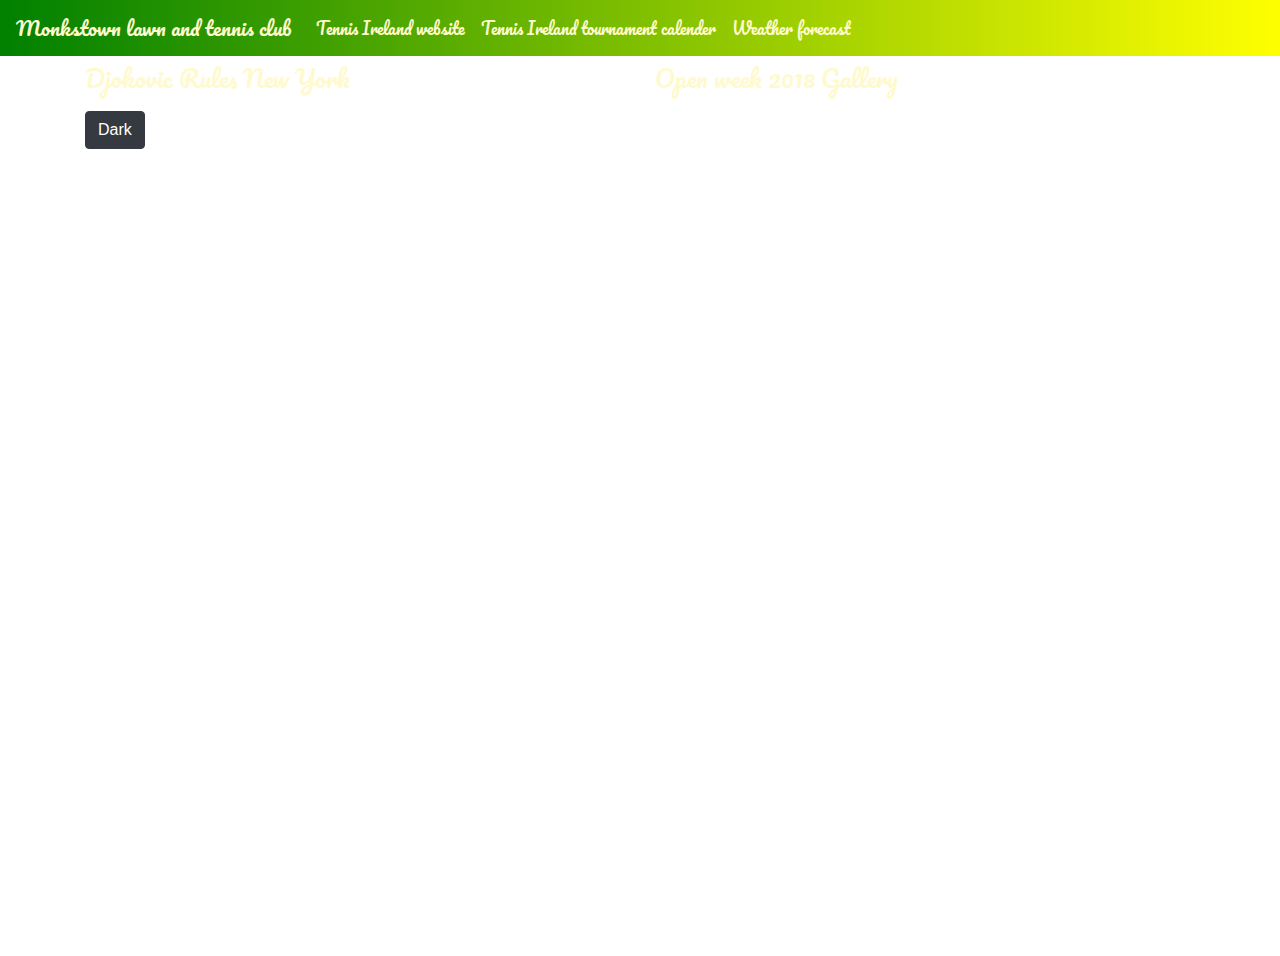
<file: components.1.html>
<!DOCTYPE html>
<html lang="en">

<head>
    <meta charset="UTF-8">
    <meta name="viewport" content="width=device-width, initial-scale=1.0">
    <meta http-equiv="X-UA-Compatible" content="ie=edge">
    <link rel="stylesheet" href="https://maxcdn.bootstrapcdn.com/bootstrap/4.0.0/css/bootstrap.min.css" integrity="sha384-Gn5384xqQ1aoWXA+058RXPxPg6fy4IWvTNh0E263XmFcJlSAwiGgFAW/dAiS6JXm" crossorigin="anonymous">

    <link href="https://fonts.googleapis.com/css?family=Pacifico" rel="stylesheet">
    <title>Monkstown Tennis Club</title>
</head>
<style>
    body,
    html {
        height: 100%;
    }

    .bg {

        background-image: url("http://www.monkstowntennisclub.com/pics/General/openweek1.png");



        height: 100%;


        background-position: center;
        background-repeat: no-repeat;
        background-size: cover;
    }




    .h1 {
        color: lemonchiffon;
        font-size: 24px;
        font-family: 'Pacifico';


    }



    .navbar {
        background: linear-gradient(to right, green, yellow);

    }

    .navbar-brand {
        font-family: 'Pacifico';
    }

    nav ul li a {
        color: lemonchiffon;
        font-family: 'Pacifico';
    }

    nav ul li a:hover {
        color: lightgreen;
    }

    nav>a {
        color: lemonchiffon;
        
    }

    nav>a:hover {
        color: lightgreen;
    }
</style>

<body>

    <nav class="navbar navbar-expand-md ">
        <a class="navbar-brand" href="#">Monkstown lawn and tennis club</a>
        <button class="navbar-toggler" type="button" data-toggle="collapse" data-target="#collapsibleNavbar">
    <span class="navbar-toggler-icon"></span>
  </button>
        <div class="collapse navbar-collapse" id="collapsibleNavbar">
            <ul class="navbar-nav">
                <li class="nav-item">
                    <a class="nav-link" href="https://ti.tournamentsoftware.com/Home">Tennis Ireland website</a>
                </li>
                <li class="nav-item">
                    <a class="nav-link" href="https://www.tennisireland.ie/competitions/calendars-2016/2018-senior-tournament-calendar/">Tennis Ireland tournament calender</a>
                </li>
                <li class="nav-item">
                    <a class="nav-link" href="https://www.accuweather.com/en/ie/monkstown/1079363/hourly-weather-forecast/1079363">Weather forecast</a>
                </li>
            </ul>
        </div>
    </nav>
    <div class="bg">

        <div class="container">

            <div class="row">
                <div class="col-sm-2 col-sm-6">
                    <h1></h1>
                    <a class="h1" href="https://www.telegraph.co.uk/tennis/2018/09/09/novak-djokovic-vs-juan-martin-del-potro-us-open-2018-final-live/">Djokovic Rules New York</a>

                </div>
                <div class="col-sm-6 col-sm-6">
                    <h1></h1>
                    <a class="h1" href="http://www.monkstowntennisclub.com/photos-open-2018.php">Open week 2018 Gallery</a>

                </div>
                <div class="col-sm">
                    <h2></h2>
                    <p></p>
                    <button type="button" class="btn btn-dark" data-target="#demoModal" data-toggle="modal">Dark</button>

                </div>
            </div>
        </div>

        <div class="modal" id="demoModal" tabindex="-1" role="dialog">
            <div class="modal-dialog" role="document">
                <div class="modal-content">
                    <div class="modal-header">
                        <h5 class="modal-title">Modal title</h5>
                        <button type="button" class="close" data-dismiss="modal" aria-label="Close">
     <span aria-hidden="true">&times;</span>
    </button>
                    </div>
                    <div class="modal-body">
                        <p>Modal body text goes here.</p>
                    </div>
                    <div class="modal-footer">
                        <button type="button" class="btn btn-secondary" data-dismiss="modal">Close</button>
                        <button type="button" class="btn btn-primary">Save changes</button>
                    </div>
                </div>
            </div>
        </div>

        <script src="https://code.jquery.com/jquery-3.2.1.slim.min.js" integrity="sha384-KJ3o2DKtIkvYIK3UENzmM7KCkRr/rE9/Qpg6aAZGJwFDMVNA/GpGFF93hXpG5KkN" crossorigin="anonymous"></script>
        <script src="https://cdnjs.cloudflare.com/ajax/libs/popper.js/1.12.9/umd/popper.min.js" integrity="sha384-ApNbgh9B+Y1QKtv3Rn7W3mgPxhU9K/ScQsAP7hUibX39j7fakFPskvXusvfa0b4Q" crossorigin="anonymous"></script>
        <script src="https://maxcdn.bootstrapcdn.com/bootstrap/4.0.0/js/bootstrap.min.js" integrity="sha384-JZR6Spejh4U02d8jOt6vLEHfe/JQGiRRSQQxSfFWpi1MquVdAyjUar5+76PVCmYl" crossorigin="anonymous"></script>
</body>

</html>
</file>
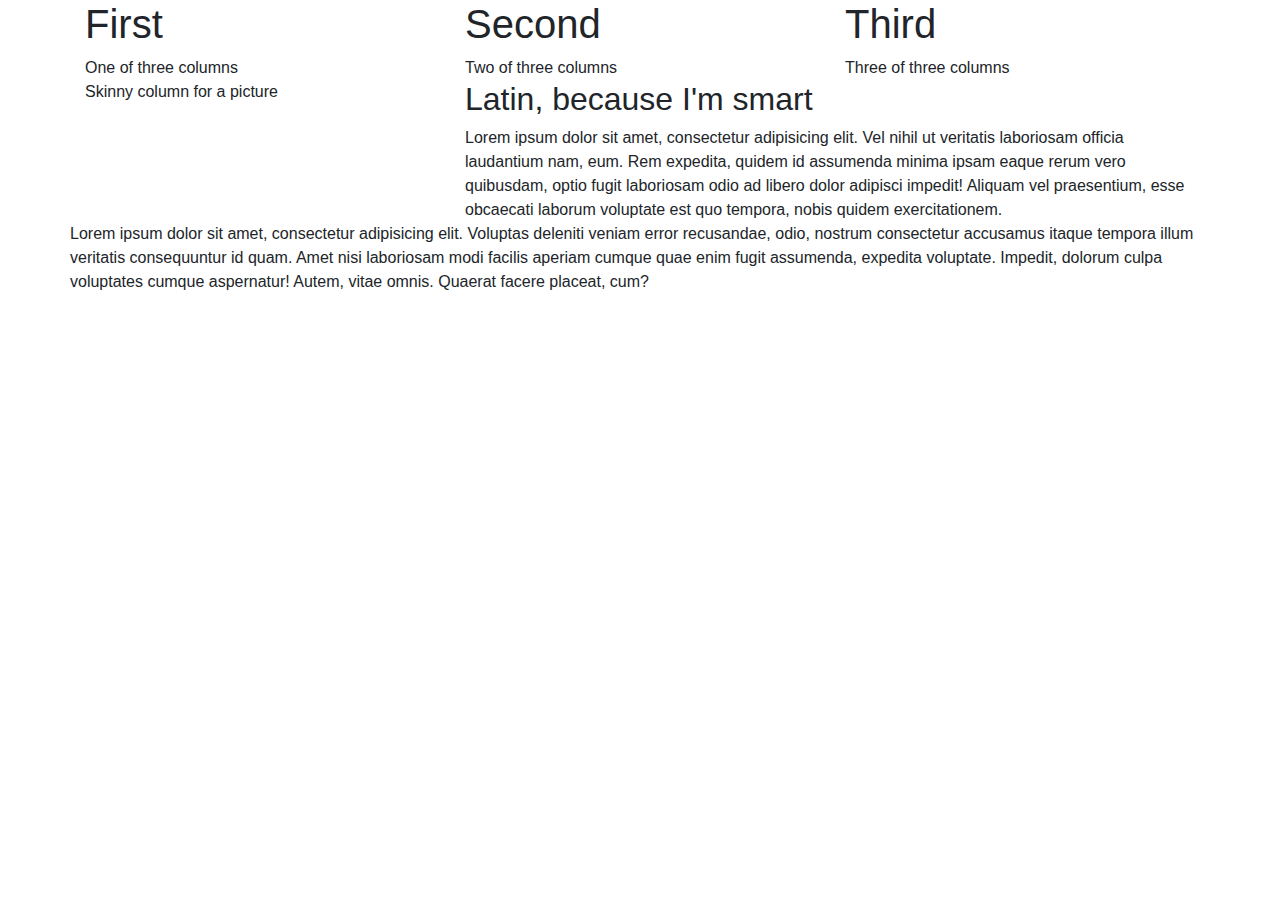
<file: grid.html>
<!DOCTYPE html>
<html lang="en">

<head>
    <meta charset="UTF-8">
    <meta name="viewport" content="width=device-width, initial-scale=1.0">
    <meta http-equiv="X-UA-Compatible" content="ie=edge">
    <link rel="stylesheet" href="https://maxcdn.bootstrapcdn.com/bootstrap/4.0.0/css/bootstrap.min.css" integrity="sha384-Gn5384xqQ1aoWXA+058RXPxPg6fy4IWvTNh0E263XmFcJlSAwiGgFAW/dAiS6JXm" crossorigin="anonymous">
    <title>Bootstrap Sample</title>
</head>

<body>

    <div class="container">
        <div class="row">
            <div class="col-sm">
                <h1>First</h1>
                One of three columns</div>
            <div class="col-sm">
                <h1>Second</h1>
                Two of three columns</div>
            <div class="col-sm">
                <h1>Third</h1>
                Three of three columns</div>
        </div>
        <div class="row">
            <div class="col-sm-4">
                Skinny column for a picture</div>
            <div class="col-sm-8">
                <h2>Latin, because I'm smart</h2>
                Lorem ipsum dolor sit amet, consectetur adipisicing elit. Vel nihil ut veritatis laboriosam officia laudantium nam, eum. Rem expedita, quidem id assumenda minima ipsam eaque rerum vero quibusdam, optio fugit laboriosam odio ad libero dolor adipisci impedit!
                Aliquam vel praesentium, esse obcaecati laborum voluptate est quo tempora, nobis quidem exercitationem.</div>
            <div class="row">
                <div class="col">Lorem ipsum dolor sit amet, consectetur adipisicing elit. Voluptas deleniti veniam error recusandae, odio, nostrum consectetur accusamus itaque tempora illum veritatis consequuntur id quam. Amet nisi laboriosam modi facilis aperiam cumque
                    quae enim fugit assumenda, expedita voluptate. Impedit, dolorum culpa voluptates cumque aspernatur! Autem, vitae omnis. Quaerat facere placeat, cum?</div>
            </div>
        </div>
    </div>

    <script src="https://code.jquery.com/jquery-3.2.1.slim.min.js" integrity="sha384-KJ3o2DKtIkvYIK3UENzmM7KCkRr/rE9/Qpg6aAZGJwFDMVNA/GpGFF93hXpG5KkN" crossorigin="anonymous"></script>
    <script src="https://cdnjs.cloudflare.com/ajax/libs/popper.js/1.12.9/umd/popper.min.js" integrity="sha384-ApNbgh9B+Y1QKtv3Rn7W3mgPxhU9K/ScQsAP7hUibX39j7fakFPskvXusvfa0b4Q" crossorigin="anonymous"></script>
    <script src="https://maxcdn.bootstrapcdn.com/bootstrap/4.0.0/js/bootstrap.min.js" integrity="sha384-JZR6Spejh4U02d8jOt6vLEHfe/JQGiRRSQQxSfFWpi1MquVdAyjUar5+76PVCmYl" crossorigin="anonymous"></script>
</body>

</html>
</file>
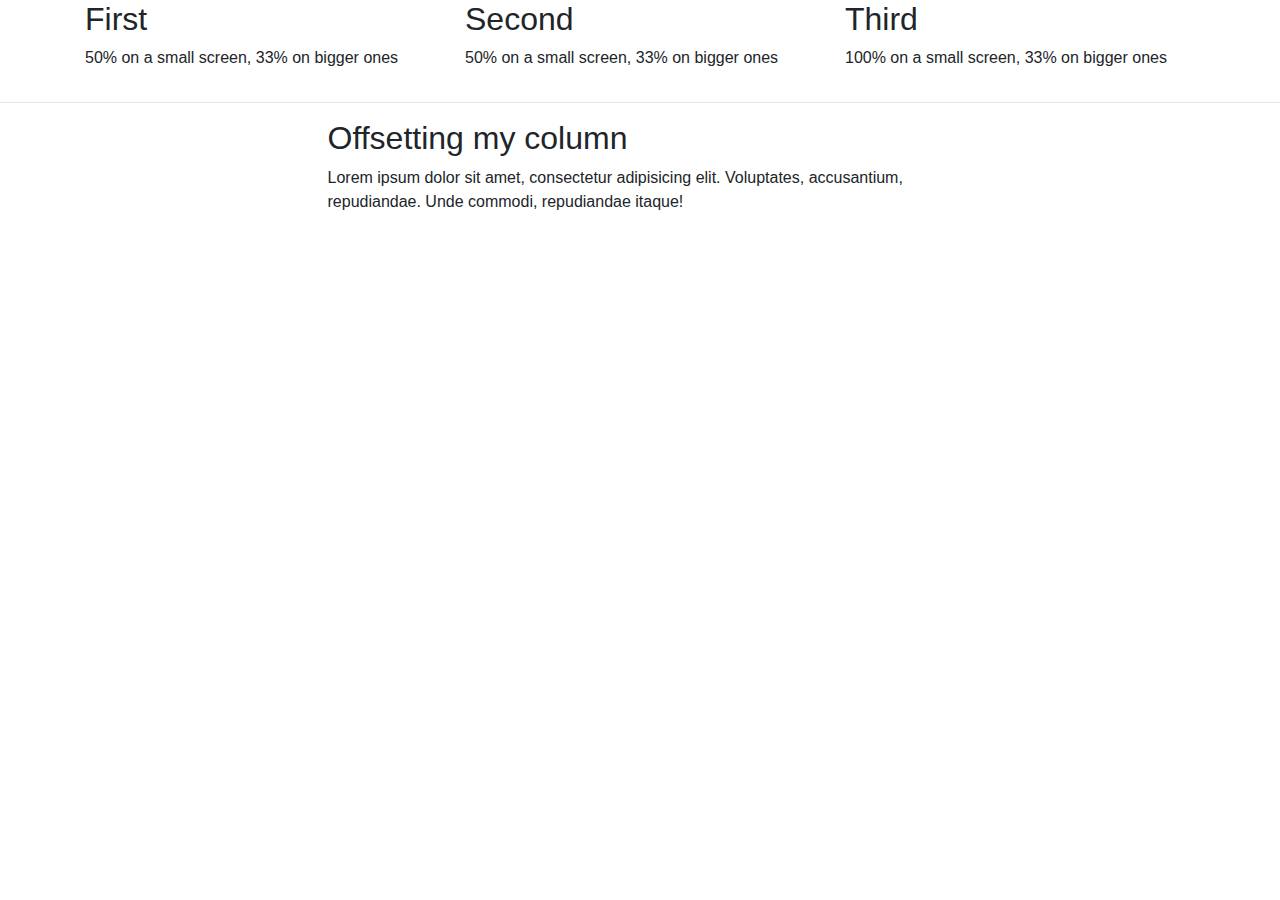
<file: grid2.html>
<!DOCTYPE html>
<html lang="en">

<head>
    <meta charset="UTF-8">
    <meta name="viewport" content="width=device-width, initial-scale=1.0">
    <meta http-equiv="X-UA-Compatible" content="ie=edge">
    <link rel="stylesheet" href="https://maxcdn.bootstrapcdn.com/bootstrap/4.0.0/css/bootstrap.min.css" integrity="sha384-Gn5384xqQ1aoWXA+058RXPxPg6fy4IWvTNh0E263XmFcJlSAwiGgFAW/dAiS6JXm" crossorigin="anonymous">
    <title>Bootstrap Sample</title>
</head>

<body>
    
 <div class="container">
     <div class="row">
            <div class="col-sm-6 col-md-4">
                <h2>First</h2>
                <p>50% on a small screen, 33% on bigger ones</p>
            </div>
            <div class="col-sm-6 col-md-4">
                <h2>Second</h2>
                <p>50% on a small screen, 33% on bigger ones</p>
            </div>
            <div class="d-none d-md-block col-md-4">
                <h2>Third</h2>
                <p>100% on a small screen, 33% on bigger ones</p>
            </div>
     </div>
 </div>
 <hr />
 <div class="row justify-content-center">
     <div class="col-sm-6">
         <h2>Offsetting my column</h2>
         <p>Lorem ipsum dolor sit amet, consectetur adipisicing elit. Voluptates, accusantium, repudiandae. Unde commodi, repudiandae itaque!</p>
     </div>
 </div>

    <script src="https://code.jquery.com/jquery-3.2.1.slim.min.js" integrity="sha384-KJ3o2DKtIkvYIK3UENzmM7KCkRr/rE9/Qpg6aAZGJwFDMVNA/GpGFF93hXpG5KkN" crossorigin="anonymous"></script>
    <script src="https://cdnjs.cloudflare.com/ajax/libs/popper.js/1.12.9/umd/popper.min.js" integrity="sha384-ApNbgh9B+Y1QKtv3Rn7W3mgPxhU9K/ScQsAP7hUibX39j7fakFPskvXusvfa0b4Q" crossorigin="anonymous"></script>
    <script src="https://maxcdn.bootstrapcdn.com/bootstrap/4.0.0/js/bootstrap.min.js" integrity="sha384-JZR6Spejh4U02d8jOt6vLEHfe/JQGiRRSQQxSfFWpi1MquVdAyjUar5+76PVCmYl" crossorigin="anonymous"></script>
</body>

</html>
</file>
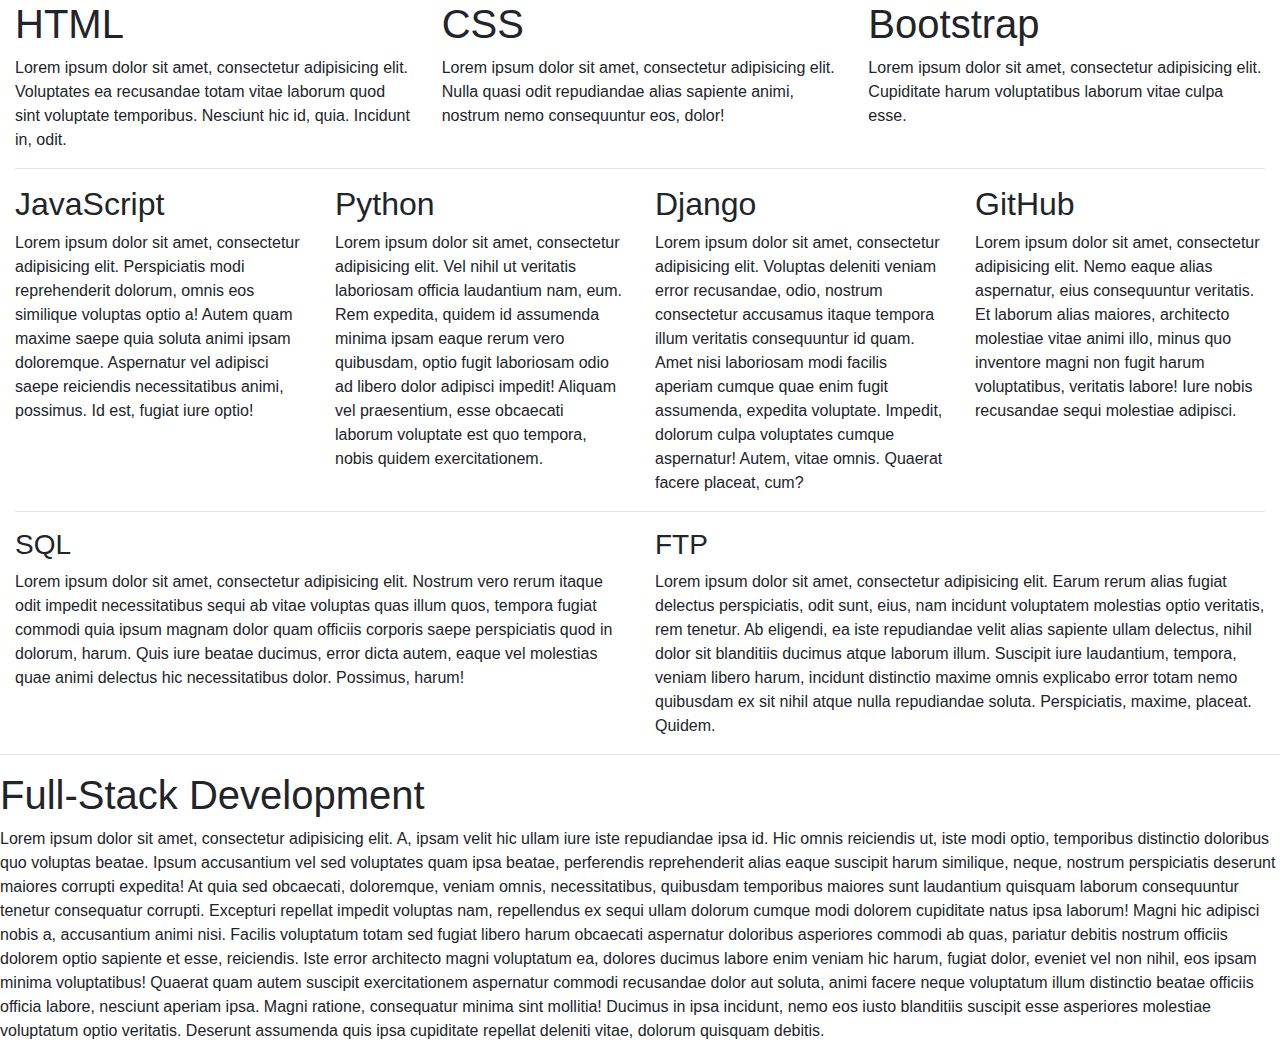
<file: gridchallenge.html>
<!DOCTYPE html>
<html lang="en">

<head>
    <meta charset="UTF-8">
    <meta name="viewport" content="width=device-width, initial-scale=1.0">
    <meta http-equiv="X-UA-Compatible" content="ie=edge">
    <link rel="stylesheet" href="https://maxcdn.bootstrapcdn.com/bootstrap/4.0.0/css/bootstrap.min.css" integrity="sha384-Gn5384xqQ1aoWXA+058RXPxPg6fy4IWvTNh0E263XmFcJlSAwiGgFAW/dAiS6JXm" crossorigin="anonymous">
    <title>Bootstrap Sample</title>
</head>

<body>

    <div class="container-fluid">
        <div class="row">
            <div class="col-sm">
                <h1>HTML</h1>
                Lorem ipsum dolor sit amet, consectetur adipisicing elit. Voluptates ea recusandae totam vitae laborum quod sint voluptate temporibus. Nesciunt hic id, quia. Incidunt in, odit.</div>
            <div class="col-sm">
                <h1>CSS</h1>
                Lorem ipsum dolor sit amet, consectetur adipisicing elit. Nulla quasi odit repudiandae alias sapiente animi, nostrum nemo consequuntur eos, dolor!</div>
            <div class="col-sm">
                <h1>Bootstrap</h1>
                Lorem ipsum dolor sit amet, consectetur adipisicing elit. Cupiditate harum voluptatibus laborum vitae culpa esse.</div>
        </div>
        <hr>
        <div class="row">
            <div class="col-sm">
                <h2>JavaScript</h2>
                Lorem ipsum dolor sit amet, consectetur adipisicing elit. Perspiciatis modi reprehenderit dolorum, omnis eos similique voluptas optio a! Autem quam maxime saepe quia soluta animi ipsam doloremque. Aspernatur vel adipisci saepe reiciendis necessitatibus
                animi, possimus. Id est, fugiat iure optio!
            </div>
            <div class="col-sm">
                <h2>Python</h2>
                Lorem ipsum dolor sit amet, consectetur adipisicing elit. Vel nihil ut veritatis laboriosam officia laudantium nam, eum. Rem expedita, quidem id assumenda minima ipsam eaque rerum vero quibusdam, optio fugit laboriosam odio ad libero dolor adipisci impedit!
                Aliquam vel praesentium, esse obcaecati laborum voluptate est quo tempora, nobis quidem exercitationem.</div>
            <div class="col-sm">
                <h2>Django</h2>
                Lorem ipsum dolor sit amet, consectetur adipisicing elit. Voluptas deleniti veniam error recusandae, odio, nostrum consectetur accusamus itaque tempora illum veritatis consequuntur id quam. Amet nisi laboriosam modi facilis aperiam cumque quae enim fugit
                assumenda, expedita voluptate. Impedit, dolorum culpa voluptates cumque aspernatur! Autem, vitae omnis. Quaerat facere placeat, cum?</div>
            <div class="col-sm">
                <h2>GitHub</h2>
                Lorem ipsum dolor sit amet, consectetur adipisicing elit. Nemo eaque alias aspernatur, eius consequuntur veritatis. Et laborum alias maiores, architecto molestiae vitae animi illo, minus quo inventore magni non fugit harum voluptatibus, veritatis labore!
                Iure nobis recusandae sequi molestiae adipisci.
            </div>
        </div>
        <hr>
        <div class="row">
            <div class="col-sm">
                <h3>SQL</h3>
                Lorem ipsum dolor sit amet, consectetur adipisicing elit. Nostrum vero rerum itaque odit impedit necessitatibus sequi ab vitae voluptas quas illum quos, tempora fugiat commodi quia ipsum magnam dolor quam officiis corporis saepe perspiciatis quod in dolorum,
                harum. Quis iure beatae ducimus, error dicta autem, eaque vel molestias quae animi delectus hic necessitatibus dolor. Possimus, harum!
            </div>
            <div class="col-sm">
                <h3>FTP</h3>
                Lorem ipsum dolor sit amet, consectetur adipisicing elit. Earum rerum alias fugiat delectus perspiciatis, odit sunt, eius, nam incidunt voluptatem molestias optio veritatis, rem tenetur. Ab eligendi, ea iste repudiandae velit alias sapiente ullam delectus,
                nihil dolor sit blanditiis ducimus atque laborum illum. Suscipit iure laudantium, tempora, veniam libero harum, incidunt distinctio maxime omnis explicabo error totam nemo quibusdam ex sit nihil atque nulla repudiandae soluta. Perspiciatis,
                maxime, placeat. Quidem.
            </div>
        </div>

    </div>
    <hr>

    <div class="row">
        <div class="col">
            <h1>Full-Stack Development</h1>
            Lorem ipsum dolor sit amet, consectetur adipisicing elit. A, ipsam velit hic ullam iure iste repudiandae ipsa id. Hic omnis reiciendis ut, iste modi optio, temporibus distinctio doloribus quo voluptas beatae. Ipsum accusantium vel sed voluptates quam
            ipsa beatae, perferendis reprehenderit alias eaque suscipit harum similique, neque, nostrum perspiciatis deserunt maiores corrupti expedita! At quia sed obcaecati, doloremque, veniam omnis, necessitatibus, quibusdam temporibus maiores sunt
            laudantium quisquam laborum consequuntur tenetur consequatur corrupti. Excepturi repellat impedit voluptas nam, repellendus ex sequi ullam dolorum cumque modi dolorem cupiditate natus ipsa laborum! Magni hic adipisci nobis a, accusantium animi
            nisi. Facilis voluptatum totam sed fugiat libero harum obcaecati aspernatur doloribus asperiores commodi ab quas, pariatur debitis nostrum officiis dolorem optio sapiente et esse, reiciendis. Iste error architecto magni voluptatum ea, dolores
            ducimus labore enim veniam hic harum, fugiat dolor, eveniet vel non nihil, eos ipsam minima voluptatibus! Quaerat quam autem suscipit exercitationem aspernatur commodi recusandae dolor aut soluta, animi facere neque voluptatum illum distinctio
            beatae officiis officia labore, nesciunt aperiam ipsa. Magni ratione, consequatur minima sint mollitia! Ducimus in ipsa incidunt, nemo eos iusto blanditiis suscipit esse asperiores molestiae voluptatum optio veritatis. Deserunt assumenda quis
            ipsa cupiditate repellat deleniti vitae, dolorum quisquam debitis.
        </div>
    </div>
    </div>

    <script src="https://code.jquery.com/jquery-3.2.1.slim.min.js" integrity="sha384-KJ3o2DKtIkvYIK3UENzmM7KCkRr/rE9/Qpg6aAZGJwFDMVNA/GpGFF93hXpG5KkN" crossorigin="anonymous"></script>
    <script src="https://cdnjs.cloudflare.com/ajax/libs/popper.js/1.12.9/umd/popper.min.js" integrity="sha384-ApNbgh9B+Y1QKtv3Rn7W3mgPxhU9K/ScQsAP7hUibX39j7fakFPskvXusvfa0b4Q" crossorigin="anonymous"></script>
    <script src="https://maxcdn.bootstrapcdn.com/bootstrap/4.0.0/js/bootstrap.min.js" integrity="sha384-JZR6Spejh4U02d8jOt6vLEHfe/JQGiRRSQQxSfFWpi1MquVdAyjUar5+76PVCmYl" crossorigin="anonymous"></script>
</body>

</html>
</file>
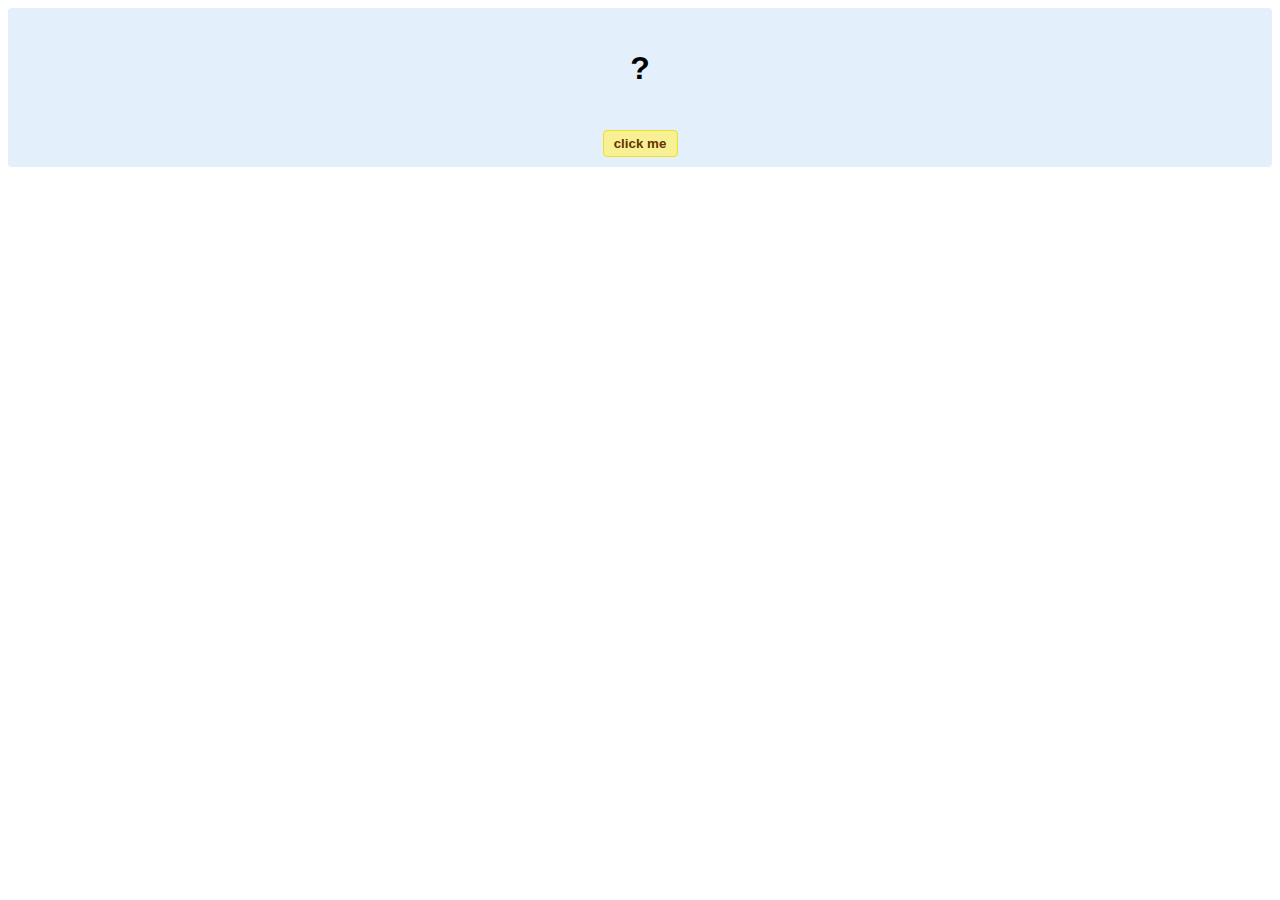
<file: hello-world.html>
<!DOCTYPE html>
<!-- HTML5 Hello world by kirupa - http://www.kirupa.com/html5/getting_your_feet_wet_html5_pg1.htm -->
<html lang="en-us">

<head>
<meta charset="utf-8">
<title>Hello...</title>
<style type="text/css">
#mainContent {
	font-family: Arial, Helvetica, sans-serif;
	font-size: xx-large;
	font-weight: bold;
	background-color: #E3F0FB;
	border-radius: 4px;
	padding: 10px;
	text-align: center;
}
.buttonStyle {
	border-radius: 4px;
	border: thin solid #F0E020;
	padding: 5px;
	background-color: #F8F094;
	font-family: "Segoe UI", Tahoma, Geneva, Verdana, sans-serif;
	font-weight: bold;
	color: #663300;
	width: 75px;
}

.buttonStyle:hover {
	border: thin solid #FFCC00;
	background-color: #FCF9D6;
	color: #996633;
	cursor: pointer;
}
.buttonStyle:active {
	border: thin solid #99CC00;
	background-color: #F5FFD2;
	color: #669900;
	cursor: pointer;
}

</style>
</head>

<body>
<div id="mainContent">
<p id="helloText">?</p>
<button id="clickButton" class="buttonStyle">click me</button>
</div>
<script> 
var myButton = document.getElementById("clickButton");
var myText = document.getElementById("helloText");

myButton.addEventListener('click', doSomething, false)

function doSomething() {
	myText.textContent = "hello, world!";
}
</script>

</body>
</html>
</file>
